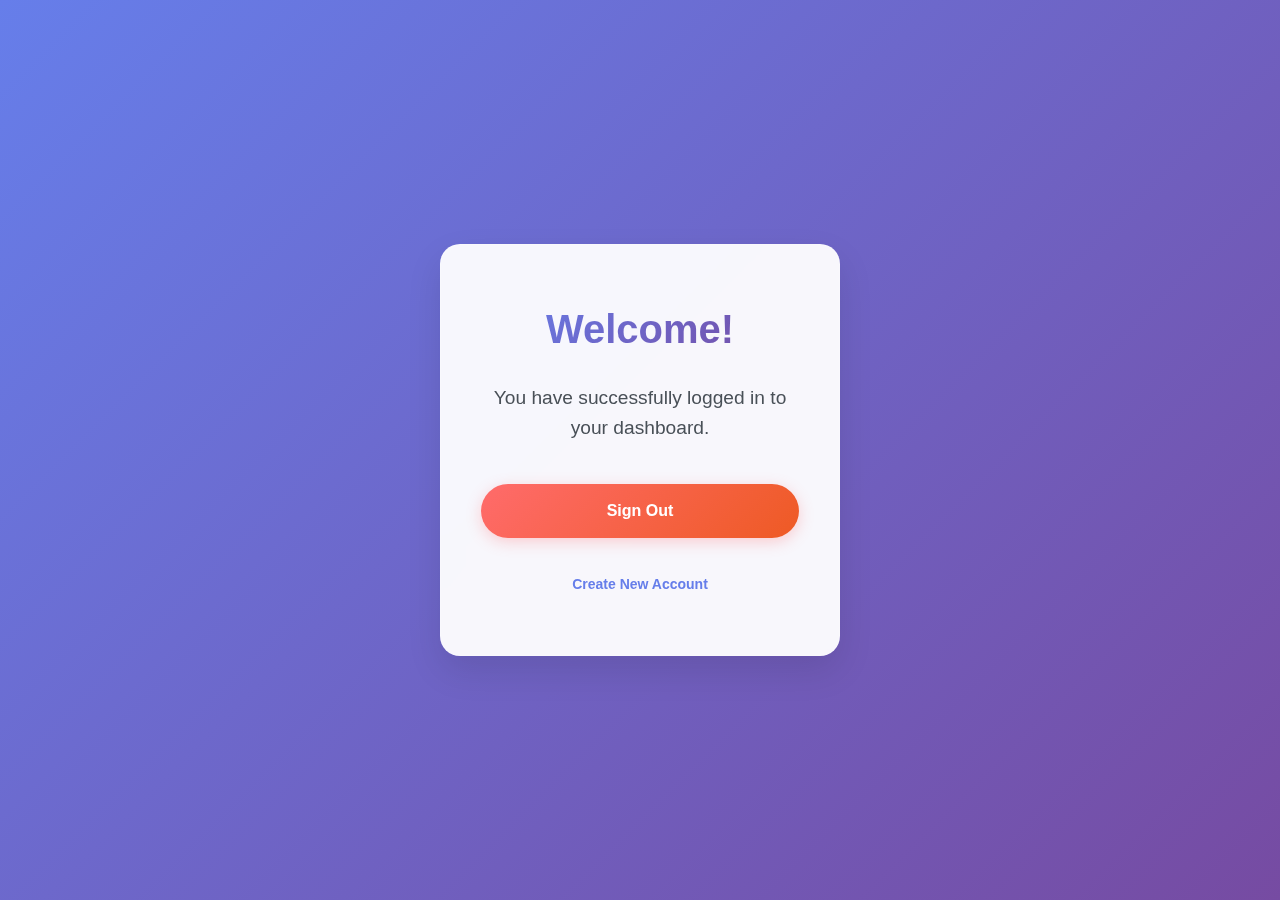
<file: index.html>
<!DOCTYPE html>
<html lang="en">
<head>
  <meta charset="UTF-8">
  <meta name="viewport" content="width=device-width, initial-scale=1.0">
  <title>Dashboard - Welcome</title>
    <link href="https://cdn.jsdelivr.net/npm/bootstrap@5.3.3/dist/css/bootstrap.min.css" rel="stylesheet" integrity="sha384-QWTKZyjpPEjISv5WaRU9OFeRpok6YctnYmDr5pNlyT2bRjXh0JMhjY6hW+ALEwIH" crossorigin="anonymous">
  <script src="https://code.jquery.com/jquery-3.7.1.min.js" integrity="sha256-/JqT3SQfawRcv/BIHPThkBvs0OEvtFFmqPF/lYI/Cxo=" crossorigin="anonymous"></script>
  
  <link rel="stylesheet" href="design.css">
</head>
<body>
  <div class="container">
    <div class="welcome-container">
      <h1 id="welcomeMsg">Welcome!</h1>
      <p class="welcome-message">You have successfully logged in to your dashboard.</p>
      
      <button id="logoutBtn" class="btn btn-danger">
        Sign Out
      </button>
      
      <div class="toggle-link">
        <a href="register.html">Create New Account</a>
      </div>
    </div>
  </div>

  <!-- Dashboard Script -->
  <script>
    $(document).ready(function() {
      // Check if user is logged in
      const user = localStorage.getItem("loggedInUser");

      if (!user) {
        // Redirect to login if not logged in
        window.location.href = "login.html";
      } else {
        // Display personalized welcome message
        $("#welcomeMsg").html("Welcome back, <strong>" + user + "</strong>!");
      }

      // Logout functionality with confirmation
      $("#logoutBtn").click(function() {
        if (confirm("Are you sure you want to sign out?")) {
          // Add loading state
          const btn = $(this);
          const originalText = btn.text();
          btn.addClass('loading').text('Signing Out...');
          
          // Simulate logout process
          setTimeout(function() {
            localStorage.removeItem("loggedInUser");
            window.location.href = "login.html";
          }, 1000);
        }
      });
      
      // Add a nice fade-in animation
      $(".welcome-container").hide().fadeIn(800);
    });
  </script>
</body>
</html>
</file>
<file: design.css>
/* Reset & Base Styles */
* {
    margin: 0;
    padding: 0;
    box-sizing: border-box;
}

body {
    font-family: 'Segoe UI', Tahoma, Geneva, Verdana, sans-serif;
    line-height: 1.6;
    color: #333;
    background: linear-gradient(135deg, #667eea 0%, #764ba2 100%);
    min-height: 100vh;
    display: flex;
    align-items: center;
    justify-content: center;
}

/* Container & Layout */
.container {
    max-width: 1200px;
    width: 100%;
    padding: 20px;
    margin: 0 auto;
}

.forms-container, .welcome-container {
    background: rgba(255, 255, 255, 0.95);
    backdrop-filter: blur(10px);
    border-radius: 20px;
    box-shadow: 0 15px 35px rgba(0, 0, 0, 0.1);
    padding: 40px;
    width: 100%;
    max-width: 400px;
    margin: 20px auto;
    text-align: center;
    border: 1px solid rgba(255, 255, 255, 0.2);
    transition: transform 0.3s ease, box-shadow 0.3s ease;
    animation: fadeInUp 0.6s ease;
}

.forms-container:hover {
    transform: translateY(-5px);
    box-shadow: 0 20px 40px rgba(0, 0, 0, 0.15);
}

.welcome-container {
    padding: 60px 40px;
}

/* Typography */
h1, h2, h3 {
    color: #2c3e50;
    margin-bottom: 30px;
    font-weight: 600;
}

h1 {
    font-size: 2.5rem;
    background: linear-gradient(135deg, #667eea, #764ba2);
    -webkit-background-clip: text;
    -webkit-text-fill-color: transparent;
    background-clip: text;
}

h2, h3 {
    font-size: 2rem;
}

.welcome-message {
    font-size: 1.2rem;
    margin-bottom: 30px;
    color: #495057;
}

/* Forms */
.forms-container input {
    width: 100%;
    padding: 15px 20px;
    margin-bottom: 20px;
    border: 2px solid #e1e8ed;
    border-radius: 50px;
    font-size: 16px;
    background: #f8f9fa;
    transition: all 0.3s ease;
    outline: none;
}

.forms-container input:focus {
    border-color: #667eea;
    background: #fff;
    box-shadow: 0 0 0 3px rgba(102, 126, 234, 0.1);
    transform: translateY(-2px);
}

.forms-container input::placeholder {
    color: #adb5bd;
    font-size: 14px;
}

/* Buttons */
.btn, .forms-container button {
    width: 100%;
    padding: 15px 30px;
    border: none;
    border-radius: 50px;
    font-size: 16px;
    font-weight: 600;
    cursor: pointer;
    transition: all 0.3s ease;
    text-decoration: none;
    display: inline-block;
    text-align: center;
    margin: 10px 0;
}

.btn-primary, .forms-container button[type="submit"] {
    background: linear-gradient(135deg, #667eea, #764ba2);
    color: white;
    box-shadow: 0 4px 15px rgba(102, 126, 234, 0.3);
}

.btn-danger {
    background: linear-gradient(135deg, #ff6b6b, #ee5a24);
    color: white;
    box-shadow: 0 4px 15px rgba(255, 107, 107, 0.3);
}

.btn-success {
    background: linear-gradient(135deg, #2ecc71, #27ae60);
    color: white;
    box-shadow: 0 4px 15px rgba(46, 204, 113, 0.3);
}

.btn:hover, .forms-container button:hover {
    transform: translateY(-2px);
}

.btn-primary:hover, .forms-container button[type="submit"]:hover {
    box-shadow: 0 8px 25px rgba(102, 126, 234, 0.4);
}

.btn-danger:hover {
    box-shadow: 0 8px 25px rgba(255, 107, 107, 0.4);
}

.btn-success:hover {
    box-shadow: 0 8px 25px rgba(46, 204, 113, 0.4);
}

/* Links */
.toggle-link {
    margin-top: 25px;
    font-size: 14px;
    color: #6c757d;
}

.toggle-link a {
    color: #667eea;
    text-decoration: none;
    font-weight: 600;
    transition: color 0.3s ease;
}

.toggle-link a:hover {
    color: #764ba2;
    text-decoration: underline;
}

/* Validation Errors */
label.error {
    color: #f52424 !important;
    font-size: 12px !important;
    margin: -15px 0 15px 0 !important;
    display: block !important;
    text-align: left !important;
    background: rgba(255, 107, 107, 0.1) !important;
    padding: 8px 15px !important;
    border-radius: 20px !important;
    border-left: 4px solid #f52424 !important;
    font-weight: 500 !important;
    animation: slideInDown 0.3s ease !important;
    transition: opacity 0.3s ease, transform 0.3s ease !important;
}

/* Hide error message when input becomes valid */
label.error[style*="display: none"] {
    opacity: 0 !important;
    transform: translateY(-10px) !important;
}

input.error {
    border-color: #f52424 !important;
    background: #fff5f5 !important;
    box-shadow: 0 0 0 3px rgba(255, 107, 107, 0.1) !important;
    transition: all 0.3s ease !important;
}

/* Valid input styling - green when requirements are met */
input.valid {
    border-color: #28a745 !important;
    background: #f8fff9 !important;
    box-shadow: 0 0 0 3px rgba(40, 167, 69, 0.1) !important;
    transition: all 0.3s ease !important;
}

/* Reset input styling when neither error nor valid */
.forms-container input:not(.error):not(.valid) {
    border-color: #e1e8ed !important;
    background: #f8f9fa !important;
    box-shadow: none !important;
}

.forms-container input:not(.error):not(.valid):focus {
    border-color: #667eea !important;
    background: #fff !important;
    box-shadow: 0 0 0 3px rgba(102, 126, 234, 0.1) !important;
}

/* Loading State */
.loading {
    position: relative;
    pointer-events: none;
}

.loading::after {
    content: '';
    position: absolute;
    top: 50%;
    left: 50%;
    width: 20px;
    height: 20px;
    margin: -10px 0 0 -10px;
    border: 2px solid transparent;
    border-top: 2px solid #fff;
    border-radius: 50%;
    animation: spin 1s linear infinite;
}

/* Animations */
@keyframes fadeInUp {
    from { opacity: 0; transform: translateY(30px); }
    to { opacity: 1; transform: translateY(0); }
}

@keyframes slideInDown {
    from { opacity: 0; transform: translateY(-10px); }
    to { opacity: 1; transform: translateY(0); }
}

@keyframes spin {
    0% { transform: rotate(0deg); }
    100% { transform: rotate(360deg); }
}

/* Utility Classes */
.text-center { text-align: center; }
.mt-3 { margin-top: 1rem; }
.mb-3 { margin-bottom: 1rem; }
.w-100 { width: 100%; }

/* Responsive Design */
@media (max-width: 1024px) {
    .container { max-width: 90%; padding: 15px; }
    .forms-container, .welcome-container { max-width: 450px; padding: 35px 25px; }
}

@media (max-width: 768px) {
    body { padding: 10px; align-items: flex-start; padding-top: 20px; }
    .container { padding: 10px; width: 100%; }
    .forms-container, .welcome-container { 
        margin: 10px auto; padding: 30px 20px; max-width: none; width: 100%; 
        border-radius: 15px; box-shadow: 0 10px 30px rgba(0, 0, 0, 0.15);
    }
    h1 { font-size: 2rem; margin-bottom: 20px; }
    h2, h3 { font-size: 1.5rem; margin-bottom: 25px; }
    .welcome-message { font-size: 1.1rem; margin-bottom: 25px; }
    .forms-container input { padding: 14px 18px; margin-bottom: 18px; border-radius: 12px; }
    .btn, .forms-container button { padding: 14px 25px; border-radius: 12px; margin: 8px 0; }
    .toggle-link { margin-top: 20px; }
}

@media (max-width: 480px) {
    body { padding: 5px; padding-top: 15px; }
    .forms-container, .welcome-container { 
        padding: 25px 15px; margin: 5px auto; border-radius: 12px; 
        box-shadow: 0 8px 25px rgba(0, 0, 0, 0.1);
    }
    h1 { font-size: 1.7rem; margin-bottom: 15px; line-height: 1.3; }
    h2, h3 { font-size: 1.3rem; margin-bottom: 20px; line-height: 1.3; }
    .welcome-message { font-size: 1rem; margin-bottom: 20px; line-height: 1.5; }
    .forms-container input { padding: 12px 15px; margin-bottom: 15px; border-radius: 10px; }
    .btn, .forms-container button { padding: 12px 20px; border-radius: 10px; margin: 6px 0; }
    .toggle-link { margin-top: 18px; font-size: 13px; line-height: 1.4; }
    .toggle-link a { padding: 5px; display: inline-block; }
}

@media (max-width: 360px) {
    .forms-container, .welcome-container { padding: 20px 12px; }
    h1 { font-size: 1.5rem; }
    h2, h3 { font-size: 1.2rem; }
    .forms-container input { padding: 11px 14px; }
    .btn, .forms-container button { padding: 11px 18px; font-size: 15px; }
}

@media (max-height: 500px) and (orientation: landscape) {
    body { padding-top: 10px; align-items: flex-start; }
    .forms-container, .welcome-container { padding: 20px 25px; margin: 5px auto; }
    h1, h2, h3 { margin-bottom: 15px; }
    .welcome-message { margin-bottom: 15px; }
    .forms-container input { margin-bottom: 12px; }
}
</file>
